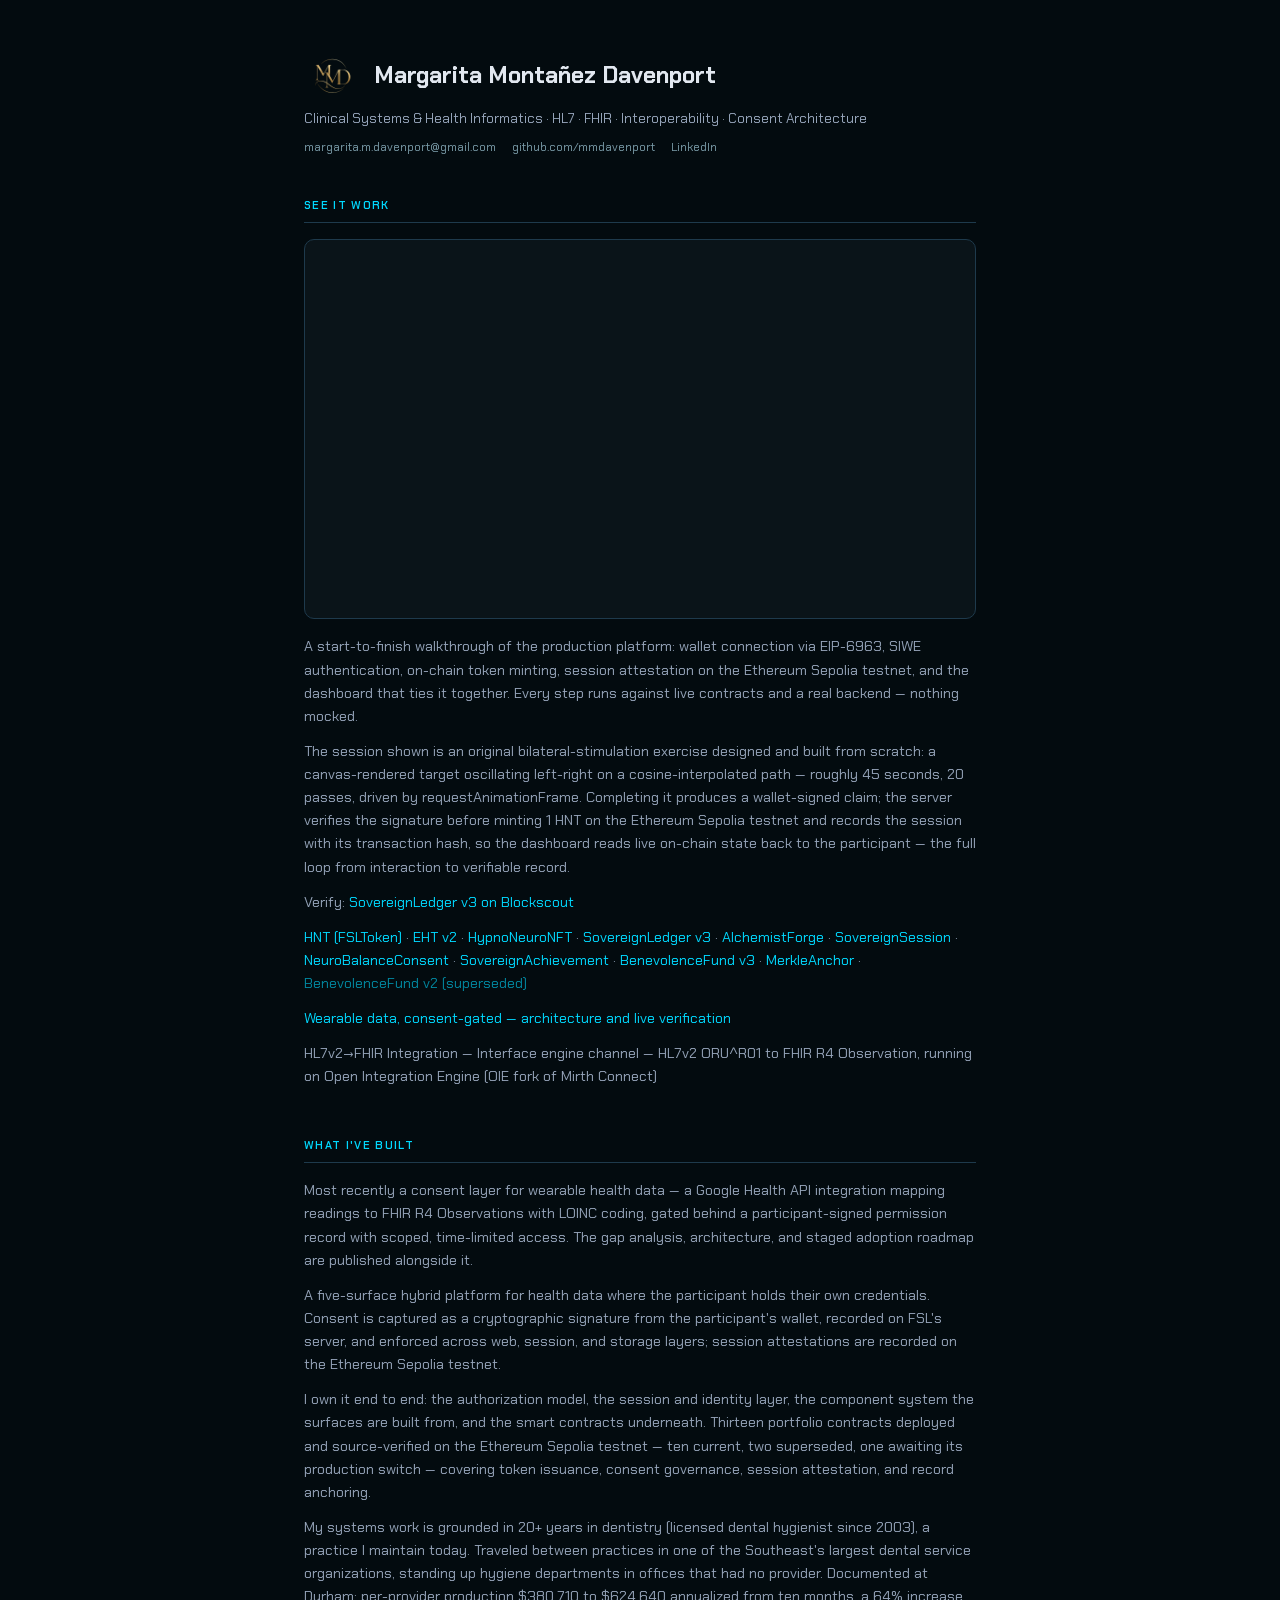
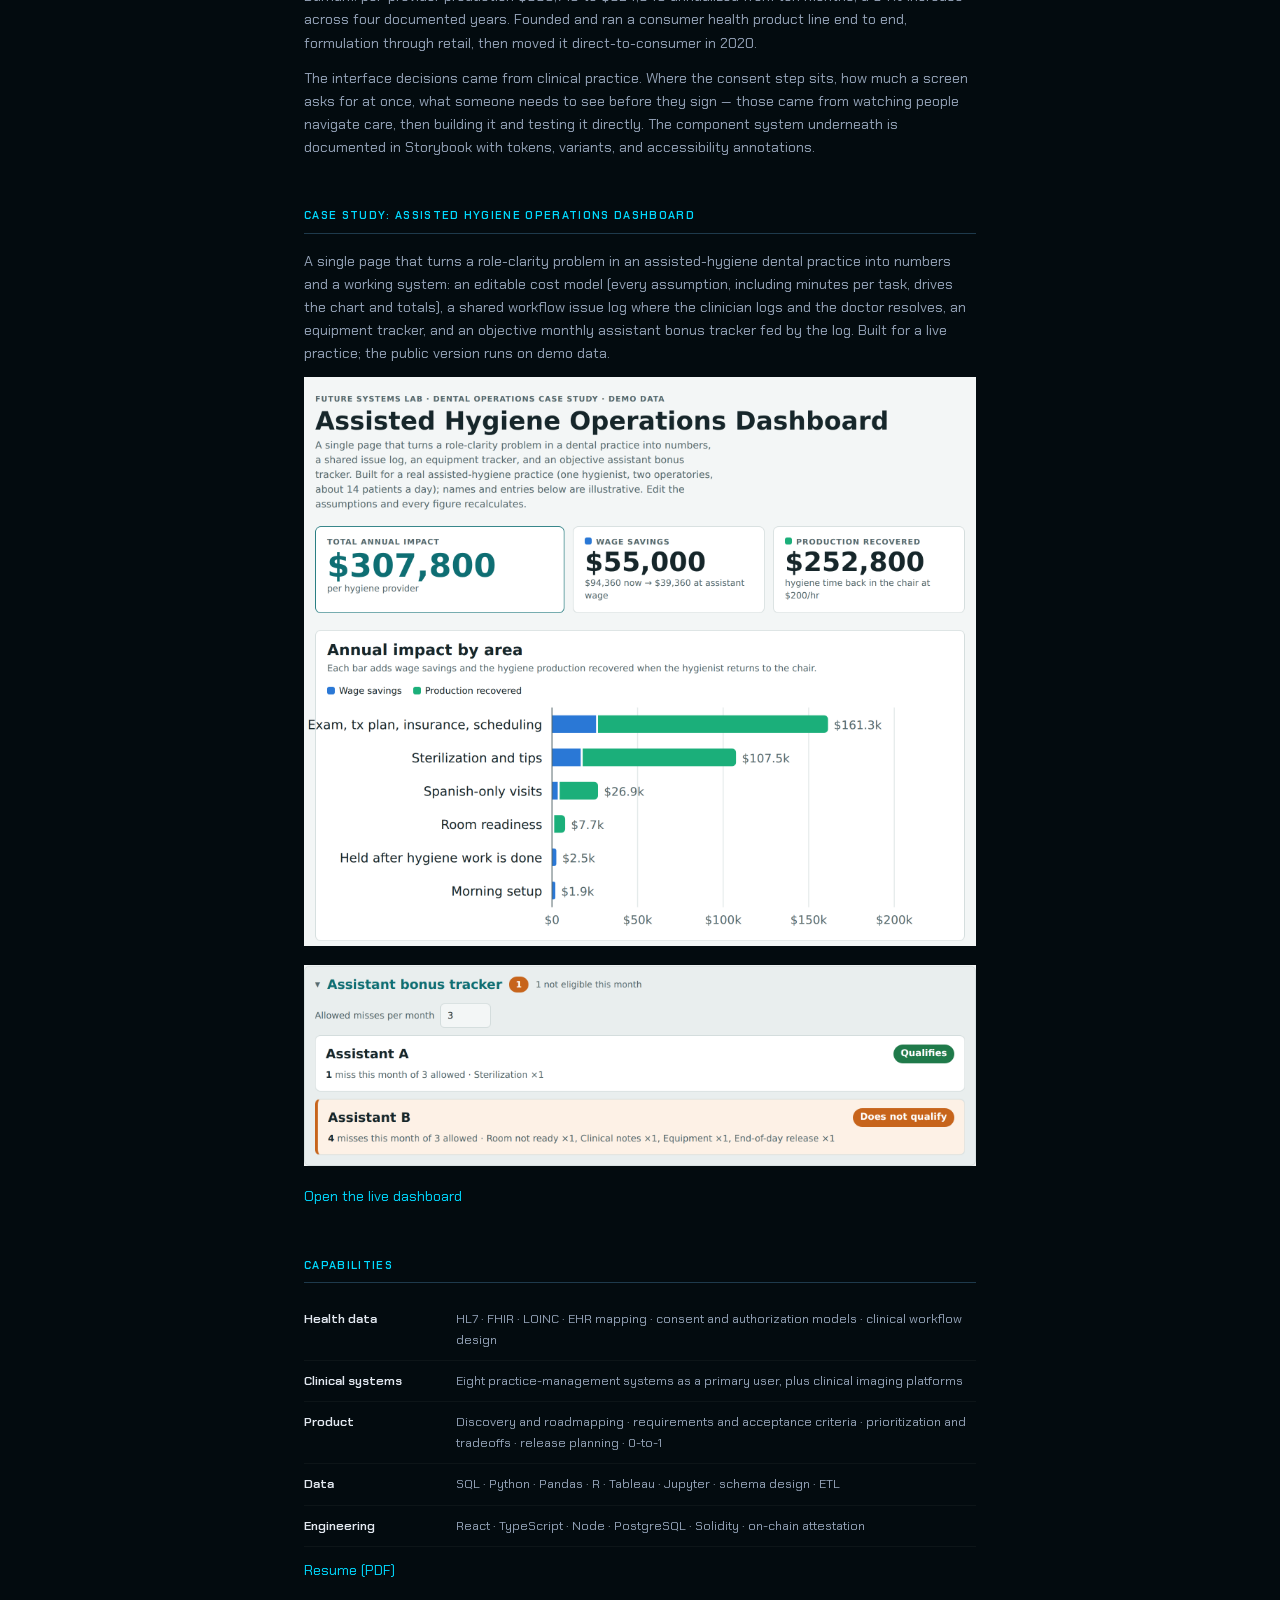
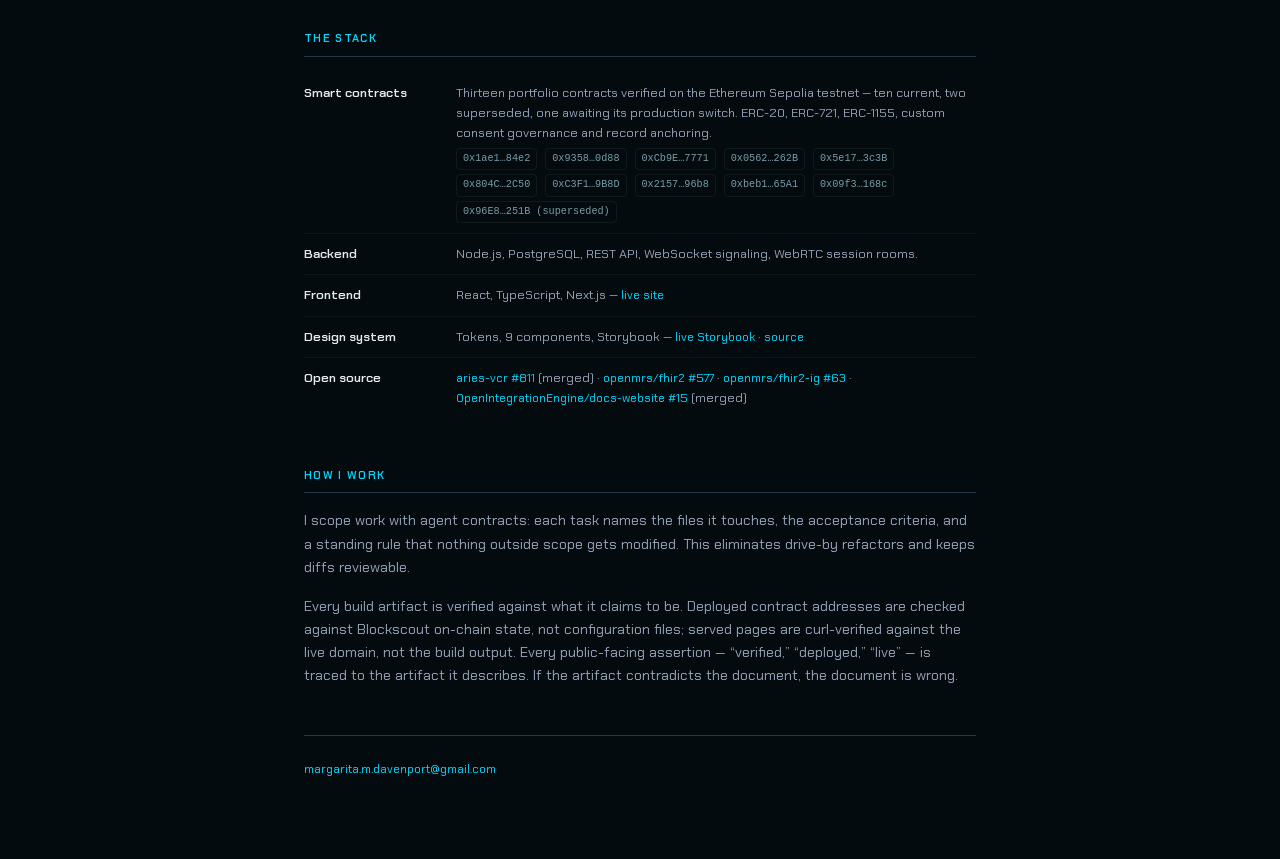
<file: index.html>
<!DOCTYPE html>
<html lang="en">
<head>
<meta charset="UTF-8">
<meta name="viewport" content="width=device-width, initial-scale=1.0">
<title>Margarita Montañez Davenport</title>
<link href="https://fonts.googleapis.com/css2?family=Chakra+Petch:wght@400;500;600;700&display=swap" rel="stylesheet">
<link rel="stylesheet" href="style.css">
</head>
<body>

<!-- 1. HEADER -->
<header>
  <div class="brand">
    <a href="/"><img src="assets/mmd-monogram.webp" alt="MMD monogram" width="56" height="56"></a>
    <h1>Margarita Montañez Davenport</h1>
  </div>
  <div class="subtitle">Clinical Systems &amp; Health Informatics · HL7 · FHIR · Interoperability · Consent Architecture</div>
  <div class="contact">
    <a href="mailto:margarita.m.davenport@gmail.com">margarita.m.davenport@gmail.com</a>
    <a href="https://github.com/mmdavenport" target="_blank" rel="noopener">github.com/mmdavenport</a>
    <a href="https://www.linkedin.com/in/mmdavenport" target="_blank" rel="noopener">LinkedIn</a>
  </div>
</header>

<!-- 2. SEE IT WORK -->
<section>
  <h2>See it work</h2>
  <div class="video-wrap">
    <iframe src="https://www.youtube-nocookie.com/embed/gqpqlrMfXGo" title="Full-stack walkthrough" allow="autoplay; encrypted-media" allowfullscreen loading="lazy"></iframe>
  </div>
  <p>
    A start-to-finish walkthrough of the production platform: wallet
    connection via EIP-6963, SIWE authentication, on-chain token minting,
    session attestation on the Ethereum Sepolia testnet, and the dashboard that ties it together.
    Every step runs against live contracts and a real backend &mdash; nothing
    mocked.
  </p>
  <p>
    The session shown is an original bilateral-stimulation exercise designed and
    built from scratch: a canvas-rendered target oscillating left-right on a
    cosine-interpolated path &mdash; roughly 45 seconds, 20 passes, driven by
    requestAnimationFrame. Completing it produces a wallet-signed claim; the
    server verifies the signature before minting 1 HNT on the Ethereum Sepolia testnet and records the
    session with its transaction hash, so the dashboard reads live on-chain state
    back to the participant &mdash; the full loop from interaction to verifiable record.
  </p>
  <p>
    Verify: <a href="https://eth-sepolia.blockscout.com/address/0x0562E4BD813250C65518e911d8624A8A8415262B" target="_blank" rel="noopener">SovereignLedger v3 on Blockscout</a>
  </p>
  <p style="font-size:0.85rem">
    <a href="https://eth-sepolia.blockscout.com/address/0x1ae1e10929f008d1f9883ce574a318abd86084e2" target="_blank" rel="noopener">HNT (FSLToken)</a> &middot;
    <a href="https://eth-sepolia.blockscout.com/address/0x93583a7A24e50075c79b06db0be8Cf4D45B0bd88" target="_blank" rel="noopener">EHT v2</a> &middot;
    <a href="https://eth-sepolia.blockscout.com/address/0xCb9EcB00574DB29976c7C54045d443666D5C7771" target="_blank" rel="noopener">HypnoNeuroNFT</a> &middot;
    <a href="https://eth-sepolia.blockscout.com/address/0x0562E4BD813250C65518e911d8624A8A8415262B" target="_blank" rel="noopener">SovereignLedger v3</a> &middot;
    <a href="https://eth-sepolia.blockscout.com/address/0x5e1757441D7d4a29788e6A59892d9F159DAB3c3B" target="_blank" rel="noopener">AlchemistForge</a> &middot;
    <a href="https://eth-sepolia.blockscout.com/address/0xbeb13A360C6F0C77Ea3af3650Ab9762a1B9965A1" target="_blank" rel="noopener">SovereignSession</a> &middot;
    <a href="https://eth-sepolia.blockscout.com/address/0x21571805e57f792b66604b140a45D8C1b2E196b8" target="_blank" rel="noopener">NeuroBalanceConsent</a> &middot;
    <a href="https://eth-sepolia.blockscout.com/address/0xC3F11d2F1F12bB96b9DCF7e8f85e9704D2869B8D" target="_blank" rel="noopener">SovereignAchievement</a> &middot;
    <a href="https://eth-sepolia.blockscout.com/address/0x804C41CA6A688a33A0FC33F8B13Dab5C02Fa2C50" target="_blank" rel="noopener">BenevolenceFund v3</a> &middot;
    <a href="https://eth-sepolia.blockscout.com/address/0x09f318717B44a22919Bd0B0EA445A41Ad889168c" target="_blank" rel="noopener">MerkleAnchor</a> &middot;
    <a href="https://eth-sepolia.blockscout.com/address/0x96E8006a1fBB693B55fFf6254B8BF19EC605251B" target="_blank" rel="noopener" style="opacity:0.6">BenevolenceFund v2 (superseded)</a>
  </p>
  <p style="font-size:0.85rem">
    <a href="https://wearable-fhir.vercel.app" target="_blank" rel="noopener">Wearable data, consent-gated &mdash; architecture and live verification</a>
  </p>
  <p style="font-size:0.85rem">
    HL7v2→FHIR Integration &mdash; Interface engine channel — HL7v2 ORU^R01 to FHIR R4 Observation, running on Open Integration Engine (OIE fork of Mirth Connect)
  </p>
</section>

<!-- WHAT I'VE BUILT -->
<section>
  <h2>What I've built</h2>
  <p>
    Most recently a consent layer for wearable health data — a Google Health API integration mapping readings to FHIR R4 Observations with LOINC coding, gated behind a participant-signed permission record with scoped, time-limited access. The gap analysis, architecture, and staged adoption roadmap are published alongside it.
  </p>
  <p>
    A five-surface hybrid platform for health data where the participant holds
    their own credentials. Consent is captured as a cryptographic signature
    from the participant's wallet, recorded on FSL's server, and enforced across
    web, session, and storage layers; session attestations are recorded on the
    Ethereum Sepolia testnet.
  </p>
  <p>
    I own it end to end: the authorization model, the session and identity
    layer, the component system the surfaces are built from, and the smart
    contracts underneath. Thirteen portfolio contracts deployed and source-verified on the Ethereum Sepolia testnet &mdash;
    ten current, two superseded, one awaiting its production switch &mdash; covering token issuance, consent
    governance, session attestation, and record anchoring.
  </p>
  <p>
    My systems work is grounded in 20+ years in dentistry (licensed dental hygienist since 2003), a practice I maintain today. Traveled between practices in one of the Southeast's largest dental service organizations, standing up hygiene departments in offices that had no provider. Documented at Durham: per-provider production $380,710 to $624,640 annualized from ten months, a 64% increase across four documented years. Founded and ran a consumer health product line end to end, formulation through retail, then moved it direct-to-consumer in 2020.
  </p>
  <p>
    The interface decisions came from clinical practice. Where the consent step sits, how much a screen asks
    for at once, what someone needs to see before they sign &mdash; those came
    from watching people navigate care, then building it and testing it
    directly. The component system underneath is documented in Storybook
    with tokens, variants, and accessibility annotations.
  </p>
</section>

<!-- CASE STUDY -->
<section>
  <h2>Case study: Assisted Hygiene Operations Dashboard</h2>
  <p>
    A single page that turns a role-clarity problem in an assisted-hygiene dental practice into numbers and a working system: an editable cost model (every assumption, including minutes per task, drives the chart and totals), a shared workflow issue log where the clinician logs and the doctor resolves, an equipment tracker, and an objective monthly assistant bonus tracker fed by the log. Built for a live practice; the public version runs on demo data.
  </p>
  <p>
    <img src="assets/hygiene-dashboard/02_headline_and_chart.png" alt="Dashboard headline figures and annual impact by area chart, showing wage savings and hygiene production recovered" style="max-width:100%">
  </p>
  <p>
    <img src="assets/hygiene-dashboard/06_assistant_bonus_tracker.png" alt="Assistant bonus tracker showing monthly misses against the allowed limit and whether each assistant qualifies" style="max-width:100%">
  </p>
  <p>
    <a href="https://claude.ai/artifact/9c2KBYzqoWqqvx4gjjiGPq" target="_blank" rel="noopener">Open the live dashboard</a>
  </p>
</section>

<!-- CAPABILITIES -->
<section>
  <h2>Capabilities</h2>
  <div class="stack-row">
    <div class="stack-label">Health data</div>
    <div class="stack-detail">HL7 · FHIR · LOINC · EHR mapping · consent and authorization models · clinical workflow design</div>
  </div>
  <div class="stack-row">
    <div class="stack-label">Clinical systems</div>
    <div class="stack-detail">Eight practice-management systems as a primary user, plus clinical imaging platforms</div>
  </div>
  <div class="stack-row">
    <div class="stack-label">Product</div>
    <div class="stack-detail">Discovery and roadmapping · requirements and acceptance criteria · prioritization and tradeoffs · release planning · 0-to-1</div>
  </div>
  <div class="stack-row">
    <div class="stack-label">Data</div>
    <div class="stack-detail">SQL · Python · Pandas · R · Tableau · Jupyter · schema design · ETL</div>
  </div>
  <div class="stack-row">
    <div class="stack-label">Engineering</div>
    <div class="stack-detail">React · TypeScript · Node · PostgreSQL · Solidity · on-chain attestation</div>
  </div>
  <p style="margin-top:12px"><a href="/resume.pdf" target="_blank" rel="noopener">Resume (PDF)</a></p>
</section>

<!-- 3. THE STACK -->
<section>
  <h2>The stack</h2>

  <div class="stack-row">
    <div class="stack-label">Smart contracts</div>
    <div class="stack-detail">
      Thirteen portfolio contracts verified on the Ethereum Sepolia testnet &mdash; ten current, two superseded, one awaiting its production switch. ERC-20, ERC-721, ERC-1155, custom consent governance and record anchoring.
      <div class="contracts">
        <a href="https://eth-sepolia.blockscout.com/address/0x1ae1e10929f008d1f9883ce574a318abd86084e2" target="_blank" title="HypnoNeuroToken (ERC-20)">0x1ae1…84e2</a>
        <a href="https://eth-sepolia.blockscout.com/address/0x93583a7A24e50075c79b06db0be8Cf4D45B0bd88" target="_blank" title="EHTv2 (ERC-20)">0x9358…0d88</a>
        <a href="https://eth-sepolia.blockscout.com/address/0xCb9EcB00574DB29976c7C54045d443666D5C7771" target="_blank" title="HypnoNeuroNFT (ERC-721)">0xCb9E…7771</a>
        <a href="https://eth-sepolia.blockscout.com/address/0x0562E4BD813250C65518e911d8624A8A8415262B" target="_blank" title="Session attestation">0x0562…262B</a>
        <a href="https://eth-sepolia.blockscout.com/address/0x5e1757441D7d4a29788e6A59892d9F159DAB3c3B" target="_blank" title="AlchemistForge">0x5e17…3c3B</a>
        <a href="https://eth-sepolia.blockscout.com/address/0x804C41CA6A688a33A0FC33F8B13Dab5C02Fa2C50" target="_blank" title="BenevolenceFund v3">0x804C…2C50</a>
        <a href="https://eth-sepolia.blockscout.com/address/0xC3F11d2F1F12bB96b9DCF7e8f85e9704D2869B8D" target="_blank" title="Achievement credentials (ERC-1155)">0xC3F1…9B8D</a>
        <a href="https://eth-sepolia.blockscout.com/address/0x21571805e57f792b66604b140a45D8C1b2E196b8" target="_blank" title="NeuroBalanceConsent">0x2157…96b8</a>
        <a href="https://eth-sepolia.blockscout.com/address/0xbeb13A360C6F0C77Ea3af3650Ab9762a1B9965A1" target="_blank" title="SovereignSession">0xbeb1…65A1</a>
        <a href="https://eth-sepolia.blockscout.com/address/0x09f318717B44a22919Bd0B0EA445A41Ad889168c" target="_blank" title="MerkleAnchor">0x09f3…168c</a>
        <a href="https://eth-sepolia.blockscout.com/address/0x96E8006a1fBB693B55fFf6254B8BF19EC605251B" target="_blank" title="BenevolenceFund v2 (superseded)">0x96E8…251B (superseded)</a>
      </div>
    </div>
  </div>

  <div class="stack-row">
    <div class="stack-label">Backend</div>
    <div class="stack-detail">Node.js, PostgreSQL, REST API, WebSocket signaling, WebRTC session rooms.</div>
  </div>

  <div class="stack-row">
    <div class="stack-label">Frontend</div>
    <div class="stack-detail">
      React, TypeScript, Next.js &mdash;
      <a href="https://encrypthealth.io" target="_blank" rel="noopener">live site</a>
    </div>
  </div>

  <div class="stack-row">
    <div class="stack-label">Design system</div>
    <div class="stack-detail">
      Tokens, 9 components, Storybook &mdash;
      <a href="https://ui-kit-lime-tau.vercel.app" target="_blank" rel="noopener">live Storybook</a>
      &middot;
      <a href="https://github.com/mmdavenport/ui-kit" target="_blank" rel="noopener">source</a>
    </div>
  </div>

  <div class="stack-row">
    <div class="stack-label">Open source</div>
    <div class="stack-detail">
      <a href="https://github.com/bcgov/aries-vcr/pull/811" target="_blank" rel="noopener">aries-vcr #811</a> (merged) &middot;
      <a href="https://github.com/openmrs/openmrs-module-fhir2/pull/577" target="_blank" rel="noopener">openmrs/fhir2 #577</a> &middot;
      <a href="https://github.com/openmrs/openmrs-contrib-fhir2-ig/pull/63" target="_blank" rel="noopener">openmrs/fhir2-ig #63</a> &middot;
      <a href="https://github.com/OpenIntegrationEngine/docs-website/pull/15" target="_blank" rel="noopener">OpenIntegrationEngine/docs-website #15</a> (merged)
    </div>
  </div>
</section>

<!-- 4. HOW I WORK -->
<section class="method">
  <h2>How I work</h2>
  <p>
    I scope work with agent contracts: each task names the files it touches,
    the acceptance criteria, and a standing rule that nothing outside scope
    gets modified. This eliminates drive-by refactors and keeps diffs
    reviewable.
  </p>
  <p>
    Every build artifact is verified against what it claims to be. Deployed
    contract addresses are checked against Blockscout on-chain state, not
    configuration files; served pages are curl-verified against the live domain,
    not the build output. Every public-facing assertion &mdash;
    &ldquo;verified,&rdquo; &ldquo;deployed,&rdquo; &ldquo;live&rdquo; &mdash;
    is traced to the artifact it describes. If the artifact contradicts the
    document, the document is wrong.
  </p>
</section>

<!-- 5. FOOTER -->
<footer>
  <a href="mailto:margarita.m.davenport@gmail.com">margarita.m.davenport@gmail.com</a>
</footer>

</body>
</html>
</file>
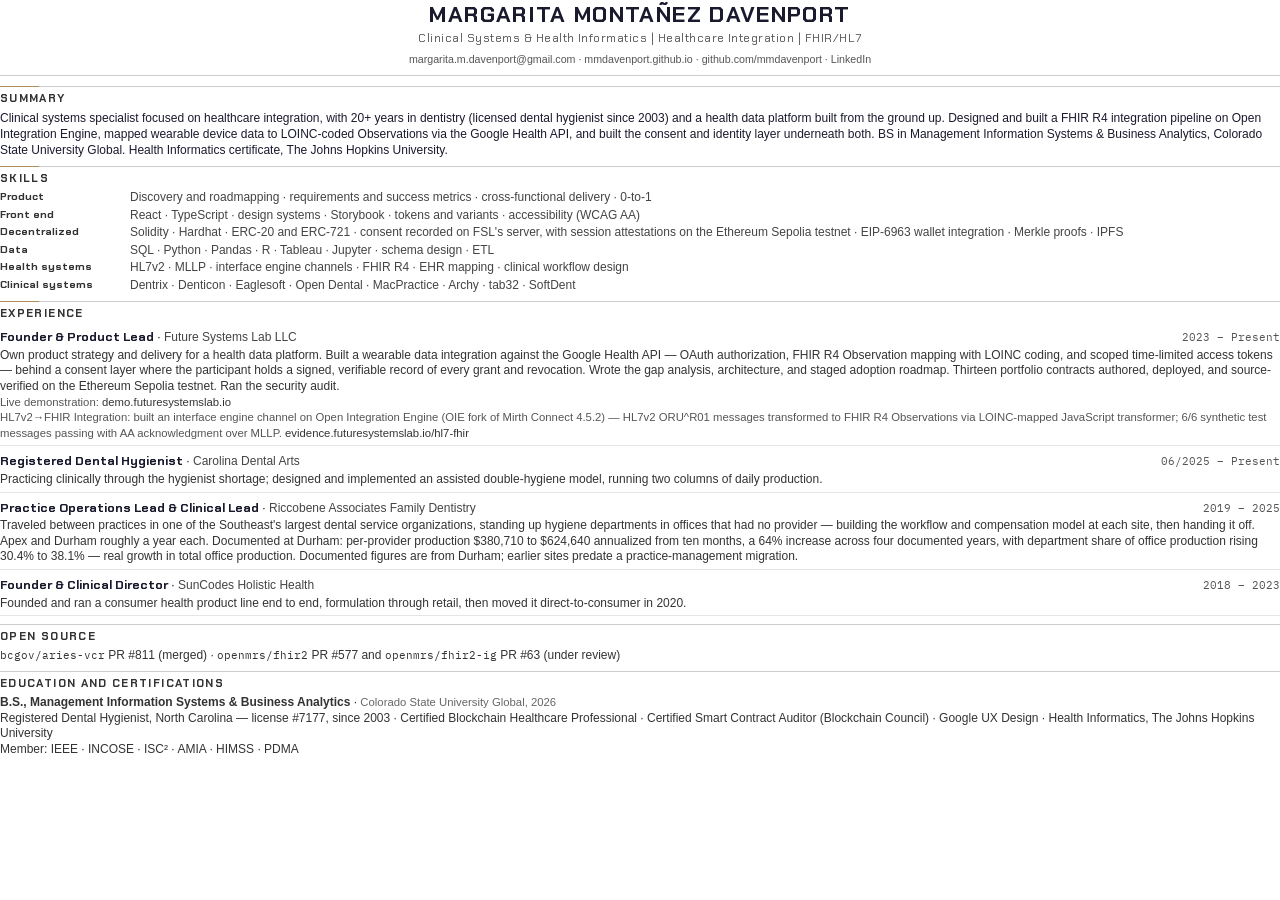
<file: resume.html>
<!DOCTYPE html>
<html lang="en">
<head>
<meta charset="utf-8"/>
<meta name="viewport" content="width=device-width, initial-scale=1"/>
<title>Resume — Margarita Montañez Davenport</title>
<link href="https://fonts.googleapis.com/css2?family=Chakra+Petch:wght@400;500;600;700&family=IBM+Plex+Mono:wght@400;500&display=swap" rel="stylesheet">
<style>
  @page { size: letter; margin: 0.5in 0.6in; }

  *, *::before, *::after { box-sizing: border-box; margin: 0; padding: 0; }
  body {
    background: #fff;
    color: #1a1a2e;
    font-family: 'Inter', 'Helvetica Neue', Arial, sans-serif;
    font-size: 9pt;
    line-height: 1.3;
    -webkit-font-smoothing: antialiased;
  }

  /* Header */
  .header {
    text-align: center;
    padding-bottom: 8px;
    border-bottom: 1px solid #ccc;
    margin-bottom: 10px;
  }
  .header h1 {
    font-family: 'Chakra Petch', sans-serif;
    font-size: 17pt;
    font-weight: 700;
    letter-spacing: 0.06em;
    margin-bottom: 2px;
    color: #1a1a2e;
  }
  .header .title-line {
    font-family: 'Chakra Petch', sans-serif;
    font-size: 9pt;
    color: #555;
    letter-spacing: 0.04em;
    margin-bottom: 6px;
  }
  .header .contact {
    font-size: 8pt;
    color: #555;
  }
  .header .contact a { color: #555; text-decoration: none; }

  /* Section headings */
  h2 {
    font-family: 'Chakra Petch', sans-serif;
    font-size: 8.5pt;
    font-weight: 700;
    color: #333;
    letter-spacing: 0.12em;
    text-transform: uppercase;
    margin-bottom: 4px;
  }
  .section-rule {
    border: none;
    border-top: 1px solid #ccc;
    margin: 8px 0 4px;
  }
  .section-rule.accent {
    border-image: linear-gradient(90deg, #b08d57 2.5rem, #ccc 2.5rem) 1;
  }

  /* Experience entries */
  .entry {
    border-bottom: 1px solid #e5e5e5;
    padding: 4px 0;
    margin-bottom: 3px;
  }
  .entry:last-child { border-bottom: none; }
  .entry-header {
    display: flex;
    justify-content: space-between;
    align-items: baseline;
    margin-bottom: 1px;
  }
  .entry-title {
    font-family: 'Chakra Petch', sans-serif;
    font-weight: 700;
    font-size: 9.5pt;
    color: #1a1a2e;
  }
  .entry-org { font-size: 9pt; color: #444; }
  .entry-dates {
    font-family: 'IBM Plex Mono', monospace;
    font-size: 8pt;
    color: #555;
    white-space: nowrap;
  }
  .entry p {
    font-size: 9pt;
    line-height: 1.3;
    margin-top: 2px;
    color: #333;
  }

  /* Skills grid */
  .skills-grid {
    display: grid;
    grid-template-columns: 7.5rem 1fr;
    gap: 2px 10px;
    font-size: 9pt;
  }
  .skills-grid dt {
    font-family: 'Chakra Petch', sans-serif;
    font-weight: 700;
    font-size: 8pt;
    color: #333;
  }
  .skills-grid dd { margin: 0; color: #444; }

  /* Compact lists */
  .compact-list { list-style: none; padding: 0; }
  .compact-list li {
    font-size: 9pt;
    line-height: 1.25;
    margin-bottom: 1px;
    color: #333;
  }
  .compact-list .label { font-weight: 600; }
  .compact-list .inst { color: #666; font-size: 8.5pt; }

  /* OSS */
  .oss { font-size: 9pt; color: #333; }
  .oss .repo { font-family: 'IBM Plex Mono', monospace; font-size: 8.5pt; }

  /* Links */
  a { color: #333; text-decoration: none; }
</style>
</head>
<body>

<header class="header">
  <h1>MARGARITA MONTAÑEZ DAVENPORT</h1>
  <div class="title-line">Clinical Systems &amp; Health Informatics | Healthcare Integration | FHIR/HL7</div>
  <div class="contact">
    margarita.m.davenport@gmail.com · <a href="https://mmdavenport.github.io">mmdavenport.github.io</a> · <a href="https://github.com/mmdavenport">github.com/mmdavenport</a> · <a href="https://www.linkedin.com/in/mmdavenport">LinkedIn</a>
  </div>
</header>

<hr class="section-rule accent"/><h2>Summary</h2>
<p style="font-size:9pt;line-height:1.35;margin-bottom:4px">Clinical systems specialist focused on healthcare integration, with 20+ years in dentistry (licensed dental hygienist since 2003) and a health data platform built from the ground up. Designed and built a FHIR R4 integration pipeline on Open Integration Engine, mapped wearable device data to LOINC-coded Observations via the Google Health API, and built the consent and identity layer underneath both. BS in Management Information Systems &amp; Business Analytics, Colorado State University Global. Health Informatics certificate, The Johns Hopkins University.</p>

<hr class="section-rule accent"/><h2>Skills</h2>
<dl class="skills-grid">
  <dt>Product</dt><dd>Discovery and roadmapping · requirements and success metrics · cross-functional delivery · 0-to-1</dd>
  <dt>Front end</dt><dd>React · TypeScript · design systems · Storybook · tokens and variants · accessibility (WCAG AA)</dd>
  <dt>Decentralized</dt><dd>Solidity · Hardhat · ERC-20 and ERC-721 · consent recorded on FSL's server, with session attestations on the Ethereum Sepolia testnet · EIP-6963 wallet integration · Merkle proofs · IPFS</dd>
  <dt>Data</dt><dd>SQL · Python · Pandas · R · Tableau · Jupyter · schema design · ETL</dd>
  <dt>Health systems</dt><dd>HL7v2 · MLLP · interface engine channels · FHIR R4 · EHR mapping · clinical workflow design</dd>
  <dt>Clinical systems</dt><dd>Dentrix · Denticon · Eaglesoft · Open Dental · MacPractice · Archy · tab32 · SoftDent</dd>
</dl>

<hr class="section-rule accent"/><h2>Experience</h2>

<div class="entry">
  <div class="entry-header">
    <div><span class="entry-title">Founder &amp; Product Lead</span> · <span class="entry-org">Future Systems Lab LLC</span></div>
    <span class="entry-dates">2023 – Present</span>
  </div>
  <p>Own product strategy and delivery for a health data platform. Built a wearable data integration against the Google Health API — OAuth authorization, FHIR R4 Observation mapping with LOINC coding, and scoped time-limited access tokens — behind a consent layer where the participant holds a signed, verifiable record of every grant and revocation. Wrote the gap analysis, architecture, and staged adoption roadmap. Thirteen portfolio contracts authored, deployed, and source-verified on the Ethereum Sepolia testnet. Ran the security audit.<br><span style="font-size:8.5pt;color:#555">Live demonstration: <a href="https://demo.futuresystemslab.io">demo.futuresystemslab.io</a></span><br><span style="font-size:8.5pt;color:#555">HL7v2→FHIR Integration: built an interface engine channel on Open Integration Engine (OIE fork of Mirth Connect 4.5.2) — HL7v2 ORU^R01 messages transformed to FHIR R4 Observations via LOINC-mapped JavaScript transformer; 6/6 synthetic test messages passing with AA acknowledgment over MLLP. <a href="https://evidence.futuresystemslab.io/hl7-fhir">evidence.futuresystemslab.io/hl7-fhir</a></span></p>
</div>

<div class="entry">
  <div class="entry-header">
    <div><span class="entry-title">Registered Dental Hygienist</span> · <span class="entry-org">Carolina Dental Arts</span></div>
    <span class="entry-dates">06/2025 – Present</span>
  </div>
  <p>Practicing clinically through the hygienist shortage; designed and implemented an assisted double-hygiene model, running two columns of daily production.</p>
</div>

<div class="entry">
  <div class="entry-header">
    <div><span class="entry-title">Practice Operations Lead &amp; Clinical Lead</span> · <span class="entry-org">Riccobene Associates Family Dentistry</span></div>
    <span class="entry-dates">2019 – 2025</span>
  </div>
  <p>Traveled between practices in one of the Southeast's largest dental service organizations, standing up hygiene departments in offices that had no provider — building the workflow and compensation model at each site, then handing it off. Apex and Durham roughly a year each. Documented at Durham: per-provider production $380,710 to $624,640 annualized from ten months, a 64% increase across four documented years, with department share of office production rising 30.4% to 38.1% — real growth in total office production. Documented figures are from Durham; earlier sites predate a practice-management migration.</p>
</div>

<div class="entry">
  <div class="entry-header">
    <div><span class="entry-title">Founder &amp; Clinical Director</span> · <span class="entry-org">SunCodes Holistic Health</span></div>
    <span class="entry-dates">2018 – 2023</span>
  </div>
  <p>Founded and ran a consumer health product line end to end, formulation through retail, then moved it direct-to-consumer in 2020.</p>
</div>

<hr class="section-rule"/><h2>Open Source</h2>
<p class="oss"><span class="repo">bcgov/aries-vcr</span> PR #811 (merged) · <span class="repo">openmrs/fhir2</span> PR #577 and <span class="repo">openmrs/fhir2-ig</span> PR #63 (under review)</p>

<!-- IP_SLOT: master variant inserts IP block here; web variant leaves empty -->
<div id="ip-slot"></div>

<hr class="section-rule"/><h2>Education and Certifications</h2>
<ul class="compact-list">
  <li><span class="label">B.S., Management Information Systems &amp; Business Analytics</span> · <span class="inst">Colorado State University Global, 2026</span></li>
  <li>Registered Dental Hygienist, North Carolina — license #7177, since 2003 · Certified Blockchain Healthcare Professional · Certified Smart Contract Auditor (Blockchain Council) · Google UX Design · Health Informatics, The Johns Hopkins University</li>
  <li>Member: IEEE · INCOSE · ISC² · AMIA · HIMSS · PDMA</li>
</ul>

</body>
</html>
</file>
<file: style.css>
*, *::before, *::after { box-sizing: border-box; margin: 0; padding: 0; }

:root {
  --navy: #0B1120;
  --dark: #030B0F;
  --card: #0A1419;
  --cyan: #00F0FF;
  --accent: #00D9FF;
  --gold: #F2C94C;
  --green: #22C55E;
  --red: #FF4444;
  --fg: #E2E8F0;
  --muted: #94A3B8;
  --dim: #7A9BA8;
  --border: #1E3A4C;
  --font: 'Chakra Petch', system-ui, sans-serif;
  --mono: 'Courier New', monospace;
}

html { font-size: 17px; }

body {
  background: var(--dark);
  color: var(--fg);
  font-family: var(--font);
  line-height: 1.6;
  -webkit-font-smoothing: antialiased;
  max-width: 720px;
  margin: 0 auto;
  padding: 48px 24px 80px;
}

a { color: var(--accent); text-decoration: none; }
a:hover { text-decoration: underline; }

h1 {
  font-size: 1.375rem;
  font-weight: 700;
  color: var(--fg);
  margin-bottom: 4px;
}

h2 {
  font-size: 0.65rem;
  font-weight: 600;
  letter-spacing: 0.12em;
  text-transform: uppercase;
  color: var(--accent);
  margin-bottom: 16px;
  padding-bottom: 8px;
  border-bottom: 1px solid var(--border);
}

p { font-size: 0.85rem; color: var(--muted); margin-bottom: 12px; }

section { margin-bottom: 48px; }

.contact {
  font-size: 0.7rem;
  color: var(--dim);
  display: flex;
  flex-wrap: wrap;
  gap: 6px 16px;
  margin-top: 6px;
  margin-bottom: 40px;
}

.contact a { color: var(--dim); }
.contact a:hover { color: var(--accent); }

.brand {
  display: flex;
  align-items: center;
  gap: 14px;
  margin-bottom: 4px;
}
.brand img { display: block; height: 56px; width: auto; }
.brand h1 { margin-bottom: 0; }

.subtitle {
  font-size: 0.8rem;
  color: var(--muted);
  font-weight: 400;
  margin-bottom: 8px;
}

.video-wrap {
  position: relative;
  width: 100%;
  padding-top: 56.25%;
  background: var(--card);
  border: 1px solid var(--border);
  border-radius: 10px;
  overflow: hidden;
  margin-bottom: 16px;
}
.video-wrap iframe {
  position: absolute;
  inset: 0;
  width: 100%;
  height: 100%;
  border: none;
}

.stack-row {
  display: flex;
  gap: 12px;
  align-items: baseline;
  padding: 10px 0;
  border-bottom: 1px solid rgba(255,255,255,0.04);
  font-size: 0.8rem;
}
.stack-row:last-child { border-bottom: none; }

.stack-label {
  color: var(--fg);
  font-weight: 600;
  width: 140px;
  flex-shrink: 0;
  font-size: 0.75rem;
}
.stack-detail { color: var(--muted); font-size: 0.75rem; }
.stack-detail a { font-size: 0.7rem; }

.contracts {
  display: flex;
  flex-wrap: wrap;
  gap: 4px 8px;
  margin-top: 4px;
}
.contracts a {
  font-family: var(--mono);
  font-size: 0.6rem;
  color: var(--dim);
  padding: 2px 6px;
  border: 1px solid rgba(255,255,255,0.06);
  border-radius: 4px;
}
.contracts a:hover { color: var(--accent); border-color: rgba(0,240,255,0.2); text-decoration: none; }

.method p { margin-bottom: 16px; }

footer {
  margin-top: 48px;
  padding-top: 24px;
  border-top: 1px solid var(--border);
  font-size: 0.7rem;
  color: var(--dim);
}

@media (max-width: 600px) {
  body { padding: 24px 16px 60px; }
  .stack-row { flex-direction: column; gap: 2px; }
  .stack-label { width: auto; }
}
</file>
